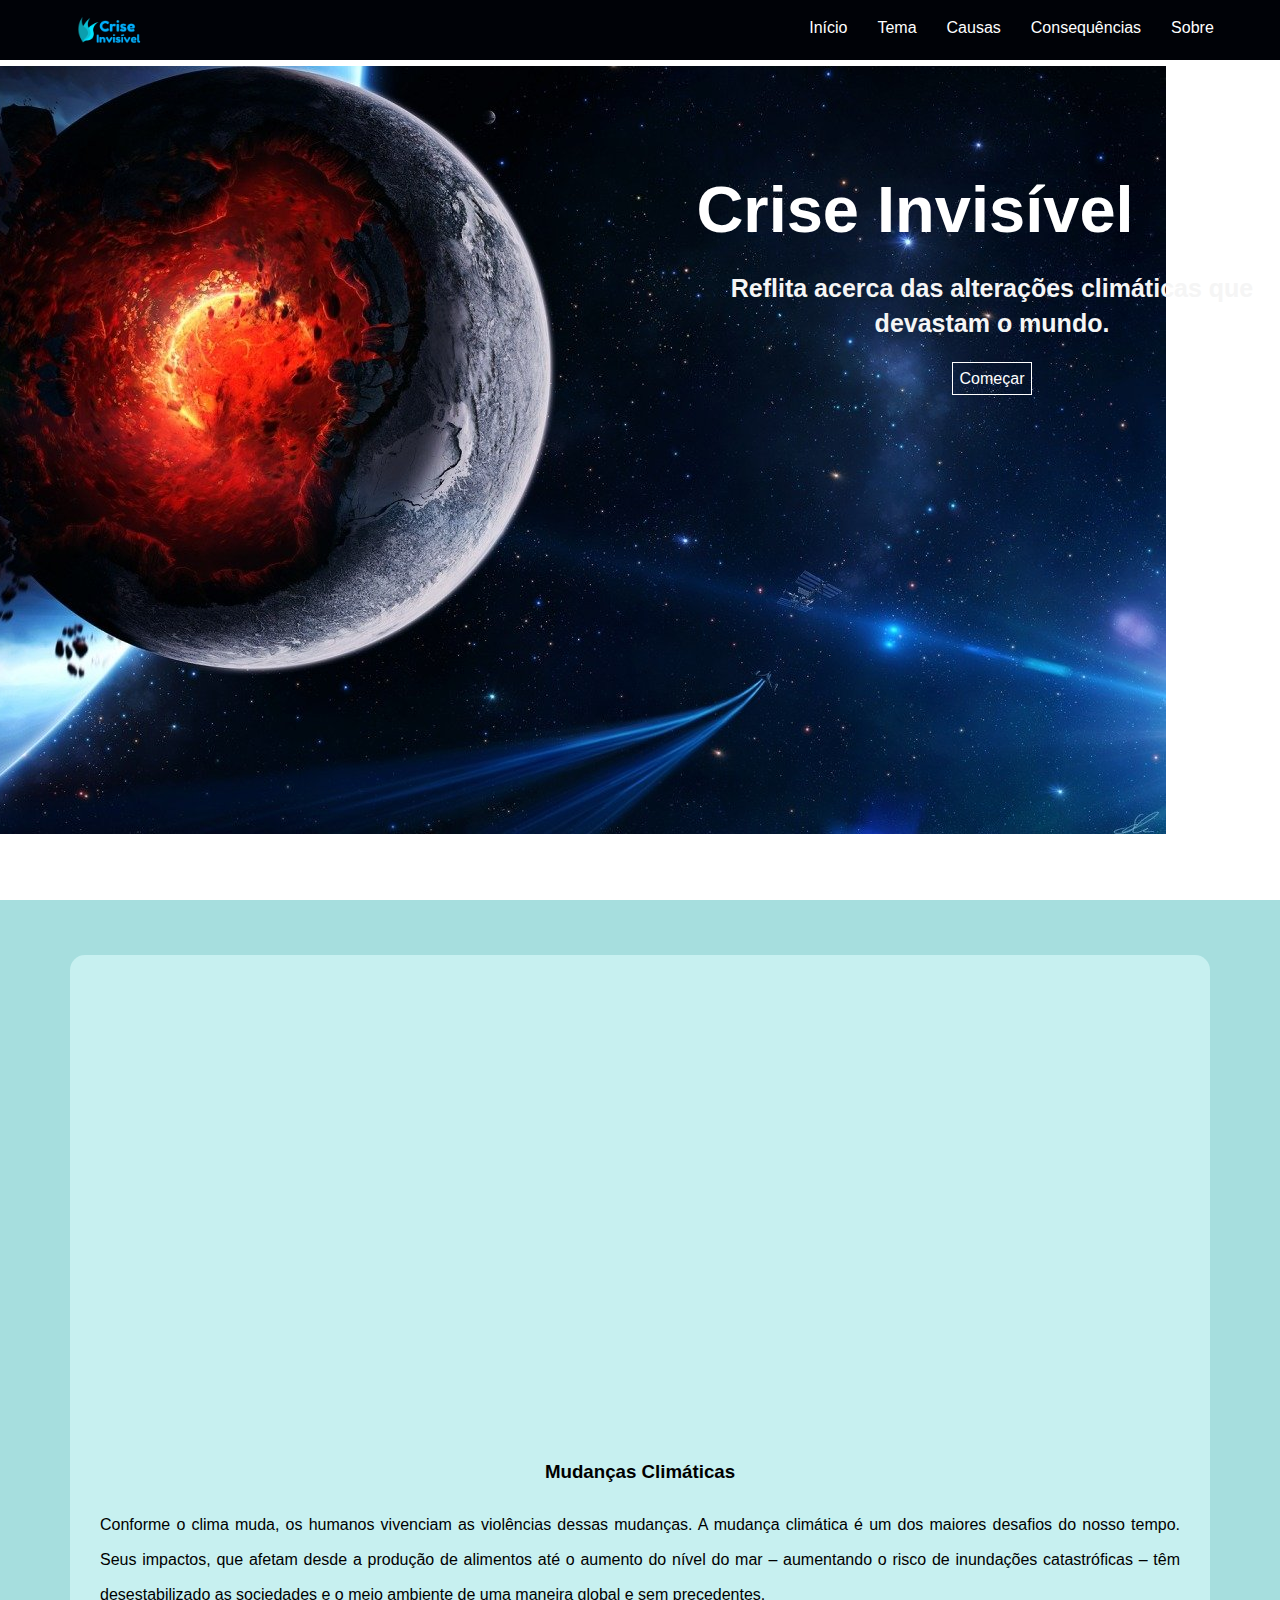
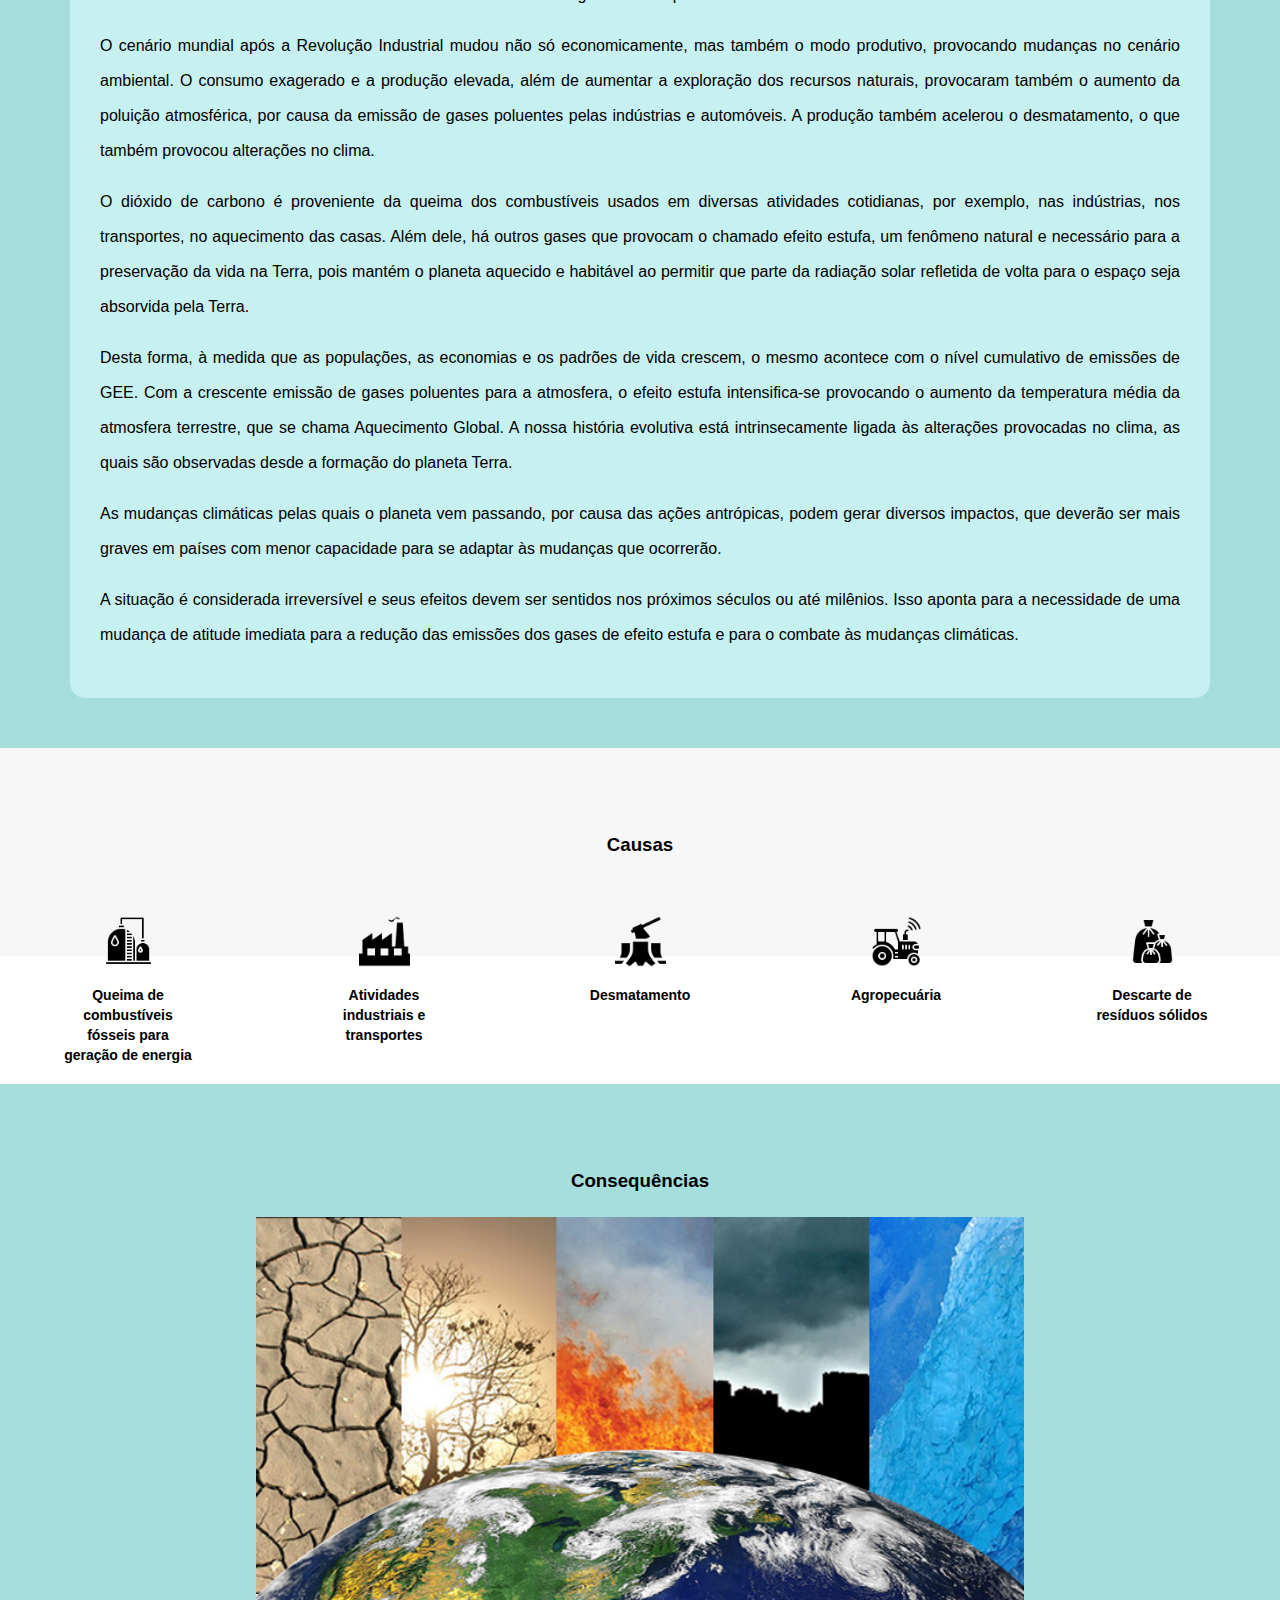
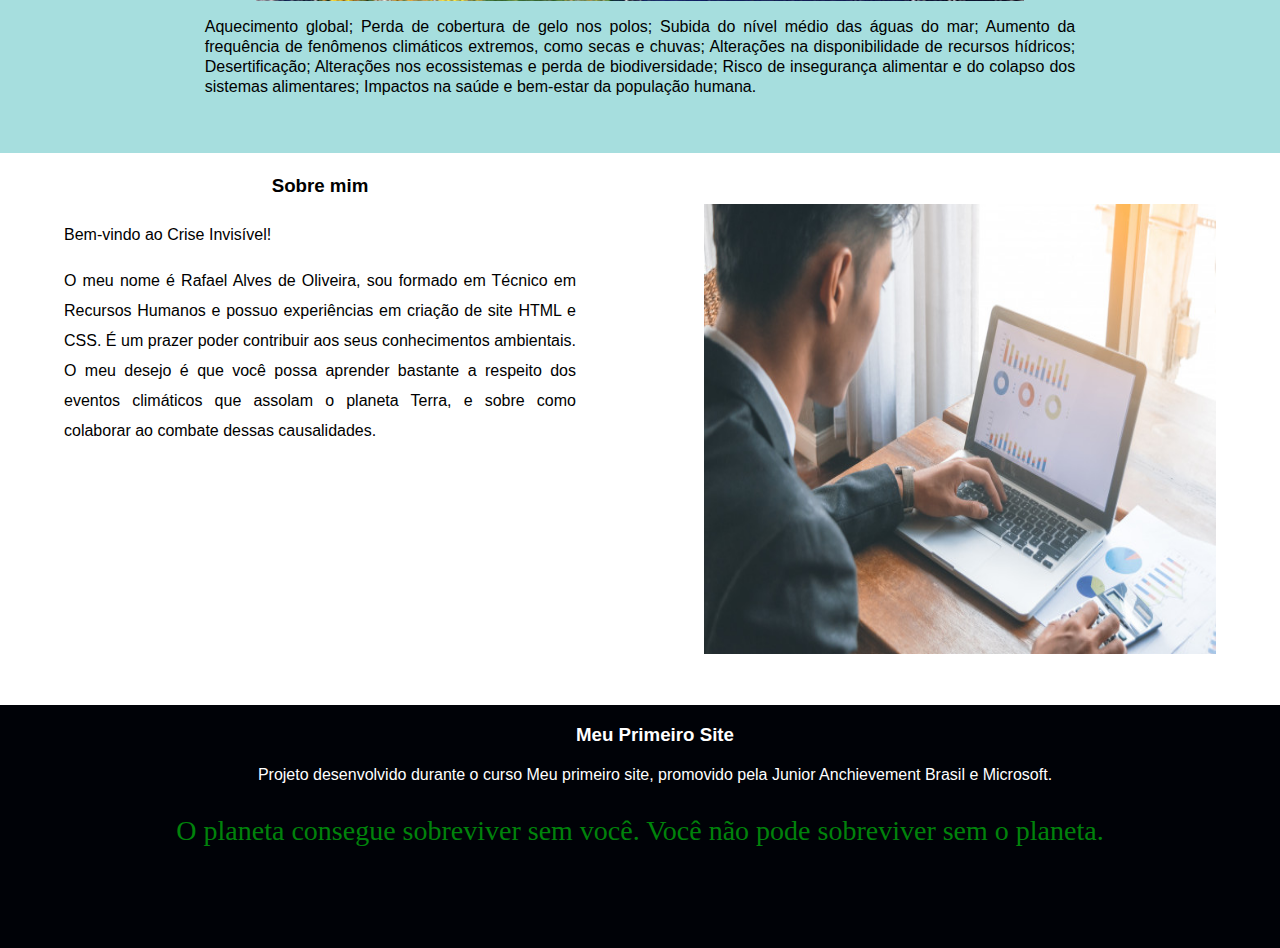
<file: Meu Primeiro Site/index.html>
<html lang="pt-br">
<head>
    <meta charset="UTF-8">
    <meta name="viewport" content="width=device-width, initial-scale=1.0">
    <title>Meu Primeiro Site - Crise Invisível</title>
    <link rel="stylesheet" href="style.css">
</head>
<body>
        <header>                
            <img id="logo" src="img/logo.png" alt="Crise Invisível">
            <ul id="menu">
                <li><a class="menu" href="#Imagem_fundo">Início</a></li>
                <li><a class="menu" href="#Tema">Tema</a></li>
                <li><a class="menu" href="#Causas">Causas</a></li>
                <li><a class="menu" href="#Consequências">Consequências</a></li>
                <li><a class="menu" href="#Sobre">Sobre</a></li>
            </ul>
        </header>
        <div id="Imagem_fundo">
            <h1 id="titulo">Crise Invisível</h1>
            <h2 id="subtitulo">Reflita acerca das alterações climáticas que devastam o mundo.</h2>
            <a id="acao" href="https://nacoesunidas.org/pos2015/ods13/" target="_blank">Começar</a>
        </div>
        <section id="Tema">
            <main>
                    <iframe class="video" src="https://www.youtube.com/embed/dWBsj4GAp9c" frameborder="0" allow="accelerometer; autoplay; encrypted-media; gyroscope; picture-in-picture" allowfullscreen></iframe>
                    <h3 class="clima">Mudanças Climáticas</h3>
                    <p>
                    Conforme o clima muda, os humanos vivenciam as violências dessas mudanças.
                    A mudança climática é um dos maiores desafios do nosso tempo.
                    Seus impactos, que afetam desde a produção de alimentos até o aumento do nível do mar – aumentando o risco de inundações catastróficas – têm desestabilizado as sociedades e o meio ambiente de uma maneira global e sem precedentes.
                    <p>
                    O cenário mundial após a Revolução Industrial mudou não só economicamente, mas também o modo produtivo, provocando mudanças no cenário ambiental.
                    O consumo exagerado e a produção elevada, além de aumentar a exploração dos recursos naturais, provocaram também o aumento da poluição atmosférica, por causa da emissão de gases poluentes pelas indústrias e automóveis. A produção também acelerou o desmatamento, o que também provocou alterações no clima.
                    <p>
                    O dióxido de carbono é proveniente da queima dos combustíveis usados em diversas atividades cotidianas, por exemplo, nas indústrias, nos transportes, no aquecimento das casas.
                    Além dele, há outros gases que provocam o chamado efeito estufa, um fenômeno natural e necessário para a preservação da vida na Terra, pois mantém o planeta aquecido e habitável ao permitir que parte da radiação solar refletida de volta para o espaço seja absorvida pela Terra.
                    <p>
                    Desta forma, à medida que as populações, as economias e os padrões de vida crescem, o mesmo acontece com o nível cumulativo de emissões de GEE.
                    Com a crescente emissão de gases poluentes para a atmosfera, o efeito estufa intensifica-se provocando o aumento da temperatura média da atmosfera terrestre, que se chama Aquecimento Global.
                    A nossa história evolutiva está intrinsecamente ligada às alterações provocadas no clima, as quais são observadas desde a formação do planeta Terra.
                    </p>
                    <p>
                    As mudanças climáticas pelas quais o planeta vem passando, por causa das ações antrópicas, podem gerar diversos impactos, que deverão ser mais graves em países com menor capacidade para se adaptar às mudanças que ocorrerão.
                    <br>
                    <p> 
                    A situação é considerada irreversível e seus efeitos devem ser sentidos nos próximos séculos ou até milênios. Isso aponta para a necessidade de uma mudança de atitude imediata para a redução das emissões dos gases de efeito estufa e para o combate às mudanças climáticas.
                    </p>
            </main>
        </section>
        <section id="Causas">
                <h3>Causas</h3>
                <br>
            <div class="selection">
                <a href="http://www.bioblog.com.br/combustiveis-fosseis-por-que-eles-prejudicam-o-meio-ambiente/"><img class="px" src="img/combustível.png" alt="ícone de combustíveis fósseis"></a>
                <h4 class="center">Queima de combustíveis fósseis para geração de energia</h4>
            </div>
            <div class="selection">
                <a href="https://cetesb.sp.gov.br/proclima/2014/12/01/industria-e-a-mudanca-climatica/"><img class="px" src="img/indústria.png" alt="ícone de uma indústria"></a>
                <h4>Atividades industriais e transportes</h4>
            </div>
            <div class="selection">
                <a href="https://nacoesunidas.org/desmatamento-e-2a-maior-causa-das-mudancas-climaticas-revela-fao/"><img class="px" src="img/desmatamento.png" alt="Ícone de desmatamento"></a>
                <h4>Desmatamento</h4>
            </div>
            <div class="selection">
                <a href="https://climainfo.org.br/2018/11/05/agropecuaria-e-mudanca-do-clima/#:~:text=Uso%20da%20terra-,Agropecu%C3%A1ria%20e%20mudan%C3%A7a%20do%20clima%3A%20informa%C3%A7%C3%A3o%20b%C3%A1sica,de%20efeito%20estufa%20no%20Brasil.&text=869)%2C%20a%20produ%C3%A7%C3%A3o%20agropecu%C3%A1ria%20emite,atividade%20humana%20(emiss%C3%B5es%20antr%C3%B3picas)."><img class="px" src="img/agropecuária.png" alt="Ícone de um trator, simbolizando a agropecuária"></a>
                <h4>Agropecuária</h4>
            </div>
            <div class="selection">
                <a href="https://meuresiduo.com/categoria-1/influencia-dos-residuos-solidos-nas-mudancas-climaticas/"><img class="px" src="img/lixo.png" alt="Ícone de sacos de lixo"></a> 
                <h4>Descarte de resíduos sólidos</h4>
            </div>
        </section>
        <section id="Consequências">
            <h3>Consequências</h3>
        <div class="effects">
            <img src="img/Consequências.jpg" width="60%" alt="Consequências das mudanças climáticas">
                    <p class="consequences">
                    Aquecimento global; Perda de cobertura de gelo nos polos; Subida do nível médio das águas do mar; Aumento da frequência de fenômenos climáticos extremos, como secas e chuvas; Alterações na disponibilidade de recursos hídricos; Desertificação; Alterações nos ecossistemas e perda de biodiversidade; Risco de insegurança alimentar e do colapso dos sistemas alimentares; Impactos na saúde e bem-estar da população humana.
                    </p>
        </div>
        </section>
        <section id="Sobre">
            <div class="coluna dois">
            <h3>Sobre mim</h3>
            <p>Bem-vindo ao Crise Invisível!</p>
            <p> O meu nome é Rafael Alves de Oliveira, sou formado em Técnico em Recursos Humanos e possuo experiências em criação de site HTML e CSS. É um prazer poder contribuir aos seus conhecimentos ambientais.
                O meu desejo é que você possa aprender bastante a respeito dos eventos climáticos que assolam o planeta Terra, e sobre como colaborar ao combate dessas causalidades.
            </p>
            </div>
            <div class="coluna dois">
            <img class="not" src="img/not.jpg" alt="Homem com notebook">
            </div>
        </section>
        <footer>
            <h3 class="footer">Meu Primeiro Site</h3>
            <p class="footer">Projeto desenvolvido durante o curso Meu primeiro site, promovido pela Junior Anchievement Brasil e Microsoft.</p>
            <p class="Frase">O planeta consegue sobreviver sem você. Você não pode sobreviver sem o planeta.</p1>
        </footer>
</body>
        </html>
</file>
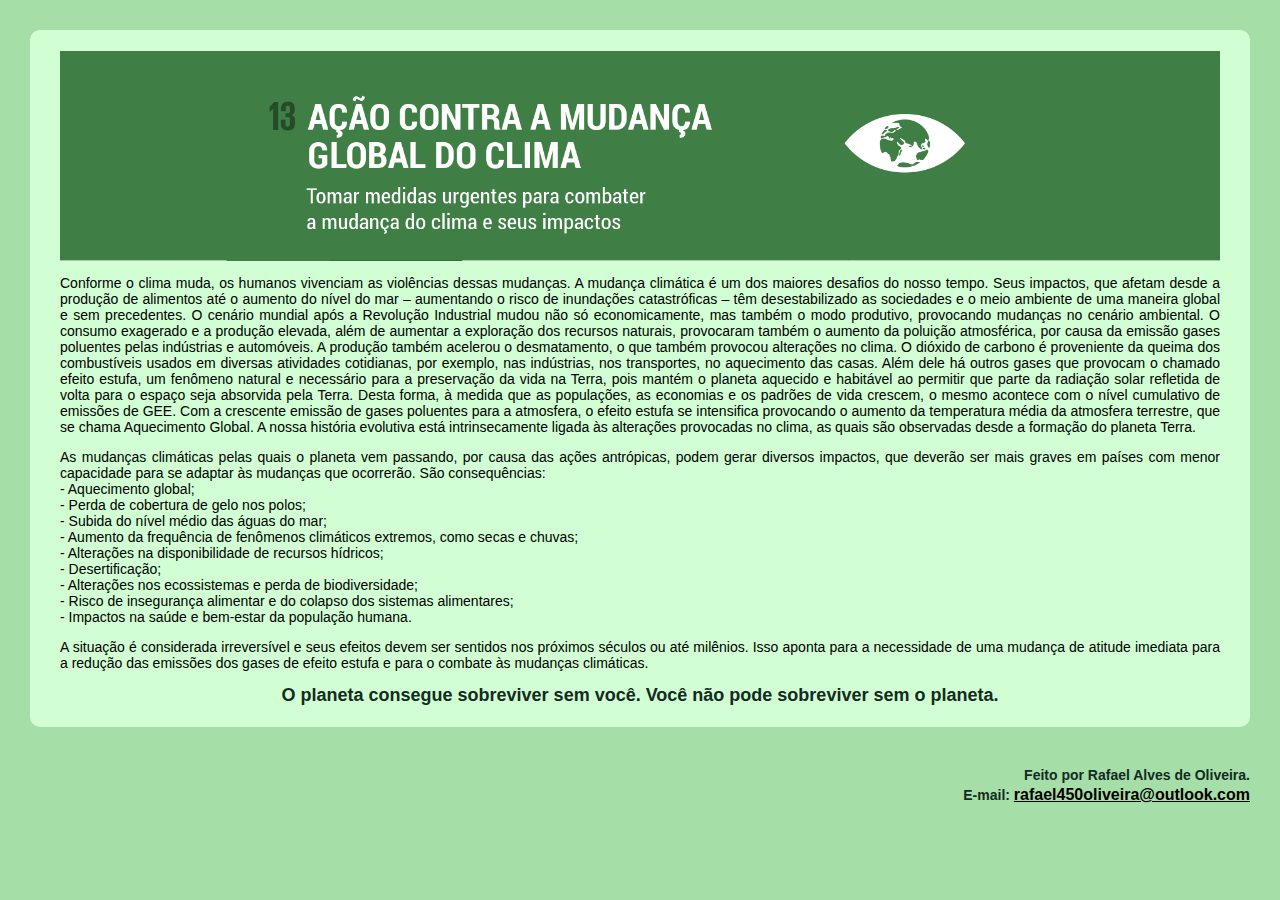
<file: Meu Primeiro Site/Objetivo 13.html>
<html lang="pt-br">
<head>
    <title>ODS - 13</title>
    <link rel="stylesheet" href="Objetivo 13-.css">
    <meta charset="UTF-8">
</head>
<body>
    <main>
        <br>
        <img class= "displayed" src="img/Ods 13.png" height="25%" width="100%" alt="O Objetivo do Desenvolvimento sustentável de número 13 diz 'Ação contra a mudança global do clima'">
        <p>    
        Conforme o clima muda, os humanos vivenciam as violências dessas mudanças.
        A mudança climática é um dos maiores desafios do nosso tempo.
        Seus impactos, que afetam desde a produção de alimentos até o aumento do nível do mar – aumentando o risco de inundações catastróficas – têm desestabilizado as sociedades e o meio ambiente de uma maneira global e sem precedentes.
        O cenário mundial após a Revolução Industrial mudou não só economicamente, mas também o modo produtivo, provocando mudanças no cenário ambiental.
        O consumo exagerado e a produção elevada, além de aumentar a exploração dos recursos naturais, provocaram também o aumento da poluição atmosférica, por causa da emissão gases poluentes pelas indústrias e automóveis. A produção também acelerou o desmatamento, o que também provocou alterações no clima.
        O dióxido de carbono é proveniente da queima dos combustíveis usados em diversas atividades cotidianas, por exemplo, nas indústrias, nos transportes, no aquecimento das casas.
        Além dele há outros gases que provocam o chamado efeito estufa, um fenômeno natural e necessário para a preservação da vida na Terra, pois mantém o planeta aquecido e habitável ao permitir que parte da radiação solar refletida de volta para o espaço seja absorvida pela Terra.
        Desta forma, à medida que as populações, as economias e os padrões de vida crescem, o mesmo acontece com o nível cumulativo de emissões de GEE.
        Com a crescente emissão de gases poluentes para a atmosfera, o efeito estufa se intensifica provocando o aumento da temperatura média da atmosfera terrestre, que se chama Aquecimento Global.
        A nossa história evolutiva está intrinsecamente ligada às alterações provocadas no clima, as quais são observadas desde a formação do planeta Terra.
        </p>
        <p>
        As mudanças climáticas pelas quais o planeta vem passando, por causa das ações antrópicas, podem gerar diversos impactos, que deverão ser mais graves em países com menor capacidade para se adaptar às mudanças que ocorrerão. São consequências:
        <br>
        - Aquecimento global;
        <br>
        - Perda de cobertura de gelo nos polos;
        <br>
        - Subida do nível médio das águas do mar;
        <br>
        - Aumento da frequência de fenômenos climáticos extremos, como secas e chuvas;
        <br>
        - Alterações na disponibilidade de recursos hídricos;
        <br>
        - Desertificação;
        <br>
        - Alterações nos ecossistemas e perda de biodiversidade;
        <br>
        - Risco de insegurança alimentar e do colapso dos sistemas alimentares;
        <br>
        - Impactos na saúde e bem-estar da população humana.
        </p>
        <p> 
        A situação é considerada irreversível e seus efeitos devem ser sentidos nos próximos séculos ou até milênios. Isso aponta para a necessidade de uma mudança de atitude imediata para a redução das emissões dos gases de efeito estufa e para o combate às mudanças climáticas.
        </p>
        <div class="FRASE"> <p1>
        O planeta consegue sobreviver sem você. Você não pode sobreviver sem o planeta.
        </p1>
        </div>
        <br>
    </main>
</body>
<br>
<br>
<footer> 
    <p style="color: #132b22;"> Feito por Rafael Alves de Oliveira.</p>
    <p style="color: #132b22;"> E-mail: <a href="rafael450oliveira@outlook.com"> rafael450oliveira@outlook.com </a></p>
</footer>
</html>
</file>
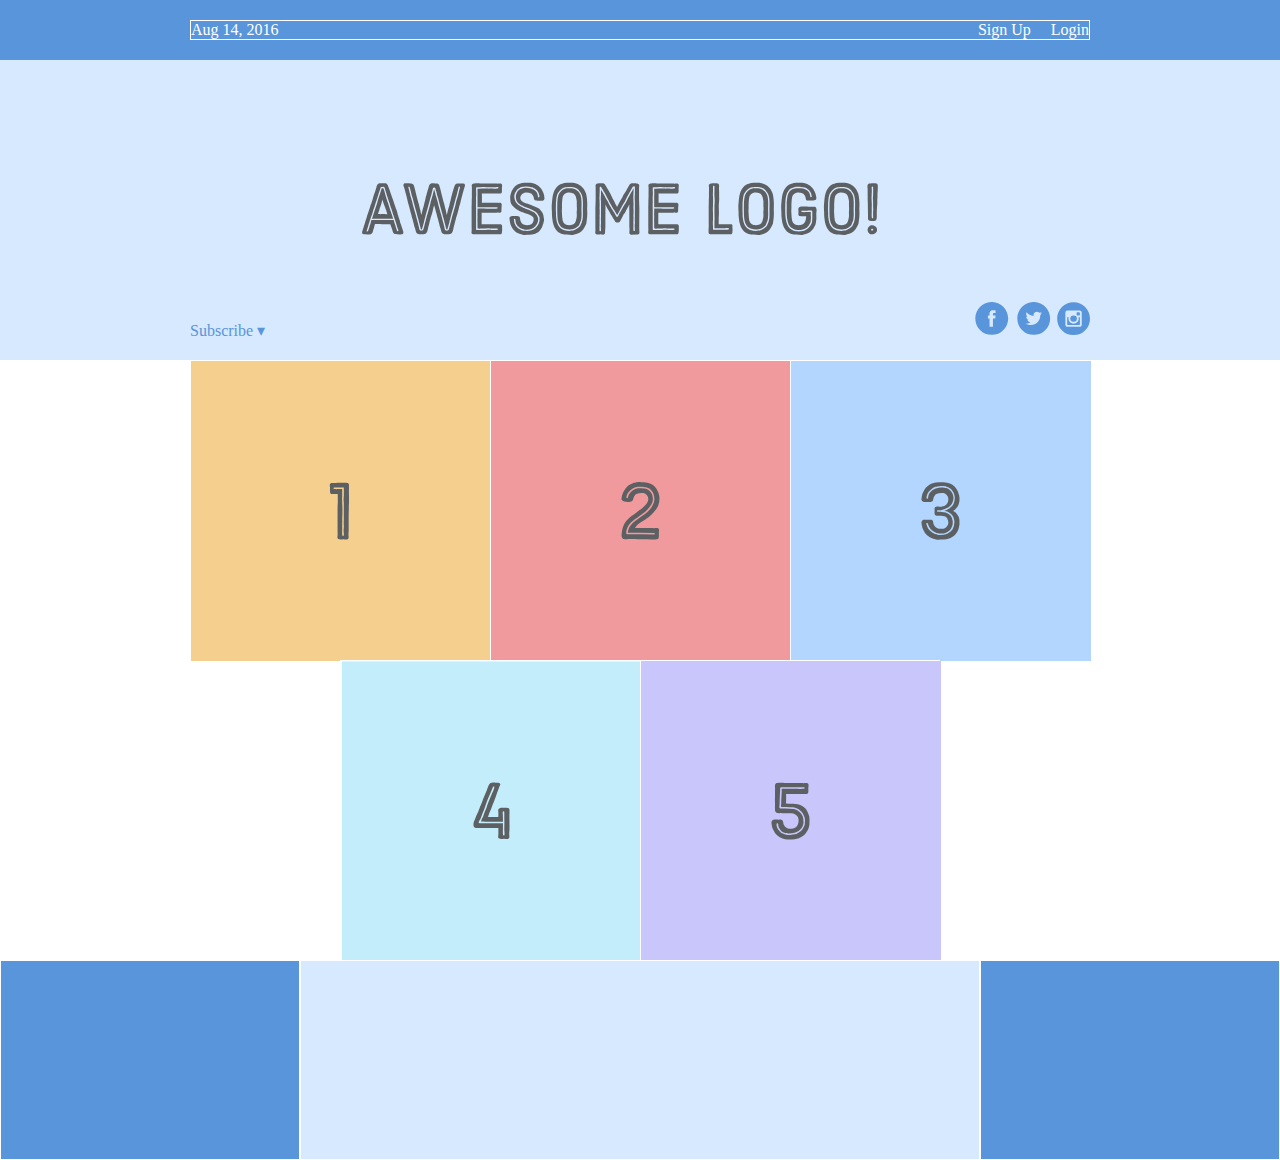
<file: Meu Primeiro Site/Floats-vs-Flexbox/flexbox.html>
<!DOCTYPE html>
<html lang='en'>
  <head>
    <meta charset='UTF-8'/>
    <title>Some Web Page</title>
    <link rel='stylesheet' href='styleflex.css'/>
  </head>
  <body>
    <div class='menu-container'>
      <div class='menu'>
        <div class='date'>Aug 14, 2016</div>
        <div class='signup'>Sign Up</div>
        <div class='login'>Login</div>
      </div>
    </div>

    <div class='header-container'>
      <div class='header'>
        <div class='subscribe'>Subscribe &#9662;</div>
        <div class='logo'><img src='images/awesome-logo.svg'/></div>
        <div class='social'><img src='images/social-icons.svg'/></div>
      </div>
    </div>

    <div class='photo-grid-container'>
      <div class='photo-grid'>
        <div class='photo-grid-item first-item'>
          <img src='images/one.svg'/>
        </div>
        <div class='photo-grid-item'>
          <img src='images/two.svg'/>
        </div>
        <div class='photo-grid-item'>
          <img src='images/three.svg'/>
        </div>
        <div class='photo-grid-item'>
          <img src='images/four.svg'/>
        </div>
        <div class='photo-grid-item last-item'>
          <img src='images/five.svg'/>
        </div>
      </div>
    </div>

    <div class='footer'>
      <div class='footer-item footer-one'></div>
      <div class='footer-item footer-two'></div>
      <div class='footer-item footer-three'></div>
    </div>

  </body>
</html>
</file>
<file: Meu Primeiro Site/style.css>
html, body {
    margin: 0;
}

body {
    line-height: 35px;
}

header {
    background-color: rgb(0, 2, 7);
    color:white;
    height: 60px;
    width: 100%;
    position: fixed;
    z-index: 10;
}

#logo {
    width: 96px;
    position: absolute;
    top: 10px;
    margin-left: 5%;
}

h3 {
    text-align: center;
}

#menu {
    float: right;
    margin-right: 4%;
    list-style: none;
    font-family: Arial, Helvetica, sans-serif;
    margin-top: 0px;
}

li {
    float: left;
    padding: 10 15 10 15;
}

li:hover {
    background-color: rgb(0, 129, 168) ;
}

.menu {
    color: white;
    text-decoration: none;
}

#Imagem_fundo {
    background: url(img/Fundo.jpg) -200px no-repeat;
    height: 100%;
    width: 100%;
    font-family: Arial, Helvetica, sans-serif;
    text-align: center;
}

#titulo {
    color: white;
    padding-top: 15%;
    font-size: 65px;
    padding-left: 550px;
}

#subtitulo {
    color: whitesmoke;
    padding-left: 55%;
    font-size: 25px;
}

#acao {
    color: white;
    border: 1px white solid;
    padding: 7px 7px 7px 7px;
    text-decoration: none;
    margin-left: 55%;
}

main {
    background: #c7f0f0;
    padding: 30px 30px;
    margin-top: 20px;
    border-radius: 15px;
}

.px {
    width: 51px;
}

.clima {
    text-align: center;
}

#Tema {
    background-color:#a6dede;
    padding: 35px 70px 50px 70px;
    text-align: justify;
    font-family:Arial, Helvetica, sans-serif;
}

#Causas {
    padding: 60 0 40 0;
    font-family: Arial, Helvetica, sans-serif;
    background-color: #f7f7f7;
}

.selection {
    float: left;
    position: relative;
    padding: 0 5%;
    width: 10%;
    text-align: center;
    overflow: hidden;
    font-size: 14px;
    line-height: 20px;
}

.px:hover {
    background-color: rgb(0, 129, 168);
    border-radius: 100%;
    padding: 8px;
}

.video {
    display: block;
    margin: auto;
    width: 70%;
    height:50%;
}

#Consequências {
    padding: 60 0 40 0;
    font-family: Arial, Helvetica, sans-serif;
    background-color:#a6dede ;
    clear: both;
}

.effects {
    text-align: center;
    font-size: 16px;
    line-height: 20px;
}

.consequences {
    padding-left: 16%;
    padding-right: 16%;
    text-align: justify;
}

.not {
    width: 100%;
    height: 50%;
    padding-top: 10%;
    padding-bottom: 10% ;
}

#Sobre {
    background-color:#a6dede;
}

.coluna {
    float: left;
    padding: 0 5%;
    position: relative;
}

.dois {
    width: 40%;
    text-align: justify;
    font-size: 16;
    line-height: 30px;
    font-family: Arial, Helvetica, sans-serif;
}

footer {
    background-color: rgb(0, 2, 7);
    clear: both;
    float: left;
    width: 100%;
    height: 27%;
    color: white;
}

.footer {
    margin: 20px 0 0 30px;
    font-family: Arial, Helvetica, sans-serif;
    line-height: 20px;
    text-align: center;
}

.Frase {
    color: #00830b;
    font-weight: 900px;
    font-size: 28px;
    text-align: center;
    font-family: 'Times New Roman', Times, serif;
}
</file>
<file: Meu Primeiro Site/Objetivo 13-.css>
body {
    text-align: justify;
    background-color:#a6dea8;
    margin: 30px;
    font-size: 14px;
    font-family: Arial, Helvetica, sans-serif;
}
main {
    background: #d1ffd3;
    padding: 5px 30px;
    margin-top: 20px;
    border-radius: 10px;
}
h4 {text-align: center;
}

footer {
    font-size: 14px;
    text-align: right;
    font-weight: 700;
    line-height: 5px;
}
p1 {
    color: #132b22;
    font-weight: 900px;
    font-size: 18px;
    text-align: center;
}
a {
color: black;
    font-family: Arial, Helvetica, sans-serif;
    font-size: 16px;
    border: black;
}
.FRASE {
    color: #132b22;
    font-weight: 900;
    font-size: 18;
    text-align: center;
}
</file>
<file: Meu Primeiro Site/Floats-vs-Flexbox/styleflex.css>
*{
    margin: 0;
    padding: 0;
    box-sizing: border-box;
}
  
.menu-container {
    color: #fff;
    background-color: #5995DA;  /* Blue */
    padding: 20px 0;
    display: flex;
    justify-content: center;
}
  
.menu {
    border: 1px solid #fff;  /* For debugging */
    width: 900px;
    border: 1px solid #fff;
    width: 900px;
    display: flex;
    justify-content: space-around;
}

.signup {
    margin-left: auto;
}

.login {
    margin-left: 20px;
}

.header-container {
    color: #5995DA;
    background-color: #D6E9FE;
    display: flex;
    justify-content: center;
}
  
.header {
    width: 900px;
    height: 300px;
    display: flex;
    justify-content: space-between;
    align-items: center;
}

.photo-grid-container {
    display: flex;
    justify-content: center;
}
  
.photo-grid {
    width: 900px;
    display: flex;
    justify-content: center;
    flex-wrap: wrap;
    flex-direction: row;
    align-items:center;
}
  
.photo-grid-item {
    border: 1px solid #fff;
    width: 300px;
    height: 300px;
}

.social, .subscribe {
  align-self: flex-end;
  margin-bottom: 20px;
}

.footer {
    display: flex;
    justify-content: space-between;
}
  
.footer-item {
    border: 1px solid #fff;
    background-color: #D6E9FE;
    height: 200px;
    flex: 1;
}

.footer-three {
    flex: 2;
}

.footer-one,.footer-three {
  background-color: #5995DA;
  flex: initial;
  width: 300px;
}
</file>
